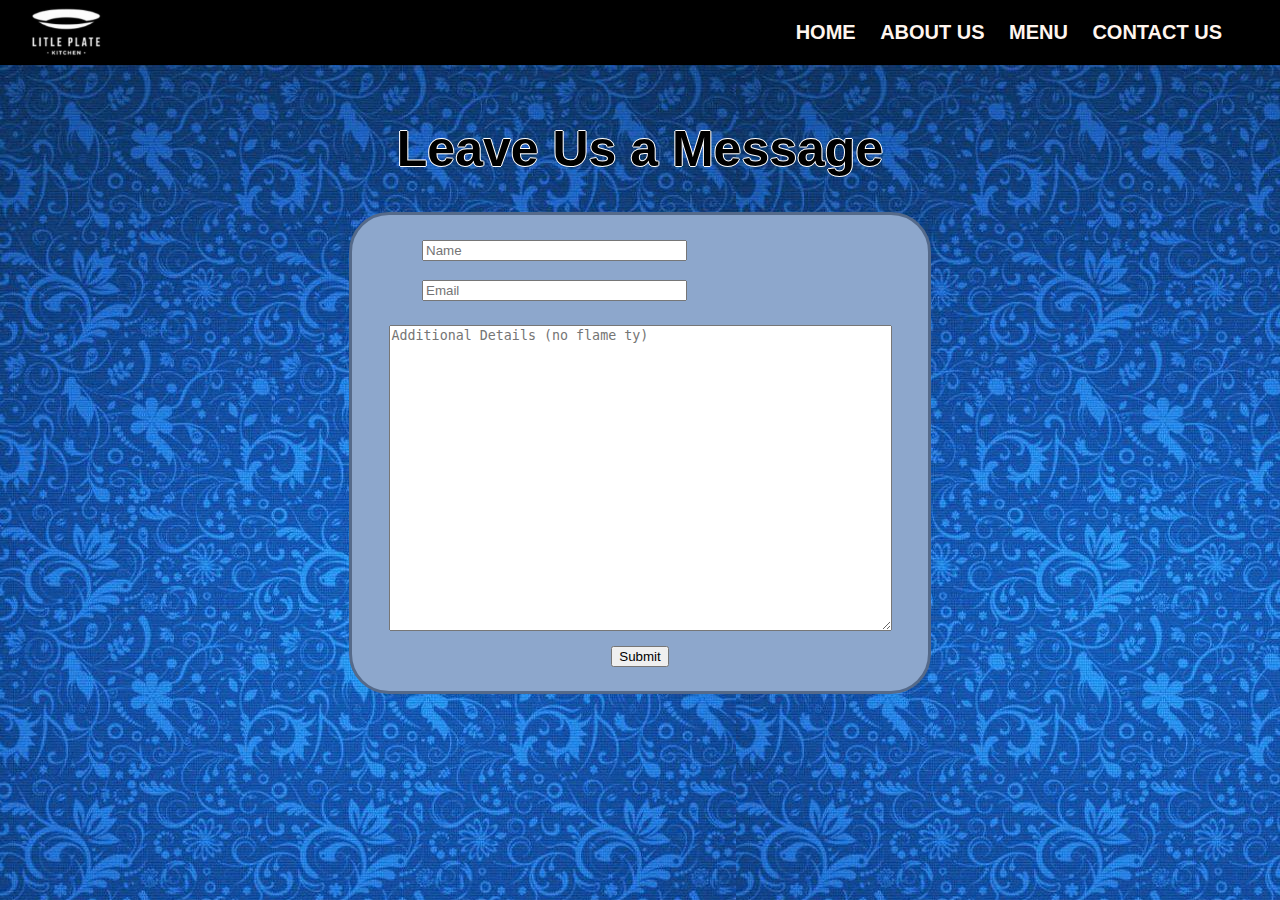
<file: contact.html>
<!DOCTYPE html>
<html lang="en">
<head>
    <meta charset="UTF-8">
    <meta http-equiv="X-UA-Compatible" content="IE=edge">
    <meta name="viewport" content="width=device-width, initial-scale=1.0">
    <title>Document</title>
    <link rel="stylesheet" href="contact_style.css">
</head>
<body>
    <header>
        <a href="./index.html"><img src="./img/logo.png" alt="Logo"></a>
        <ul class="navigation">
            <li><a class="active" href="./index.html">Home</a></li>
            <li><a href="./about.html">About Us</a></li>
            <li><a href="./menu.html">Menu</a></li>
            <li><a href="./contact.html">Contact Us</a></li>
        </ul>
    </header>
    <h1 id="space">Space</h1>
    <h1 id="leaveUs">Leave Us a Message</h1>
    <section id="overlay">
        <form action="submission.html" method="POST">
            <section class="name">
                <label for="name"></label>
                <input type="text" name="name" id="name" size="30" placeholder="Name" required>
            </section>
            <section class="email">
                <label for="email"></label>
                <input type="email" name="email" id="email" size="30" placeholder="Email" required>
            </section>
            <section class="textbox">
                <label for="answer"></label>
                <textarea name="answer" id="answer" rows="20" cols="60" placeholder="Additional Details (no flame ty)" required></textarea>
            </section>
            <section class="submission">
                <input type="submit" value="Submit">
            </section>
        </form>
    </section>
</body>
</html>
</file>
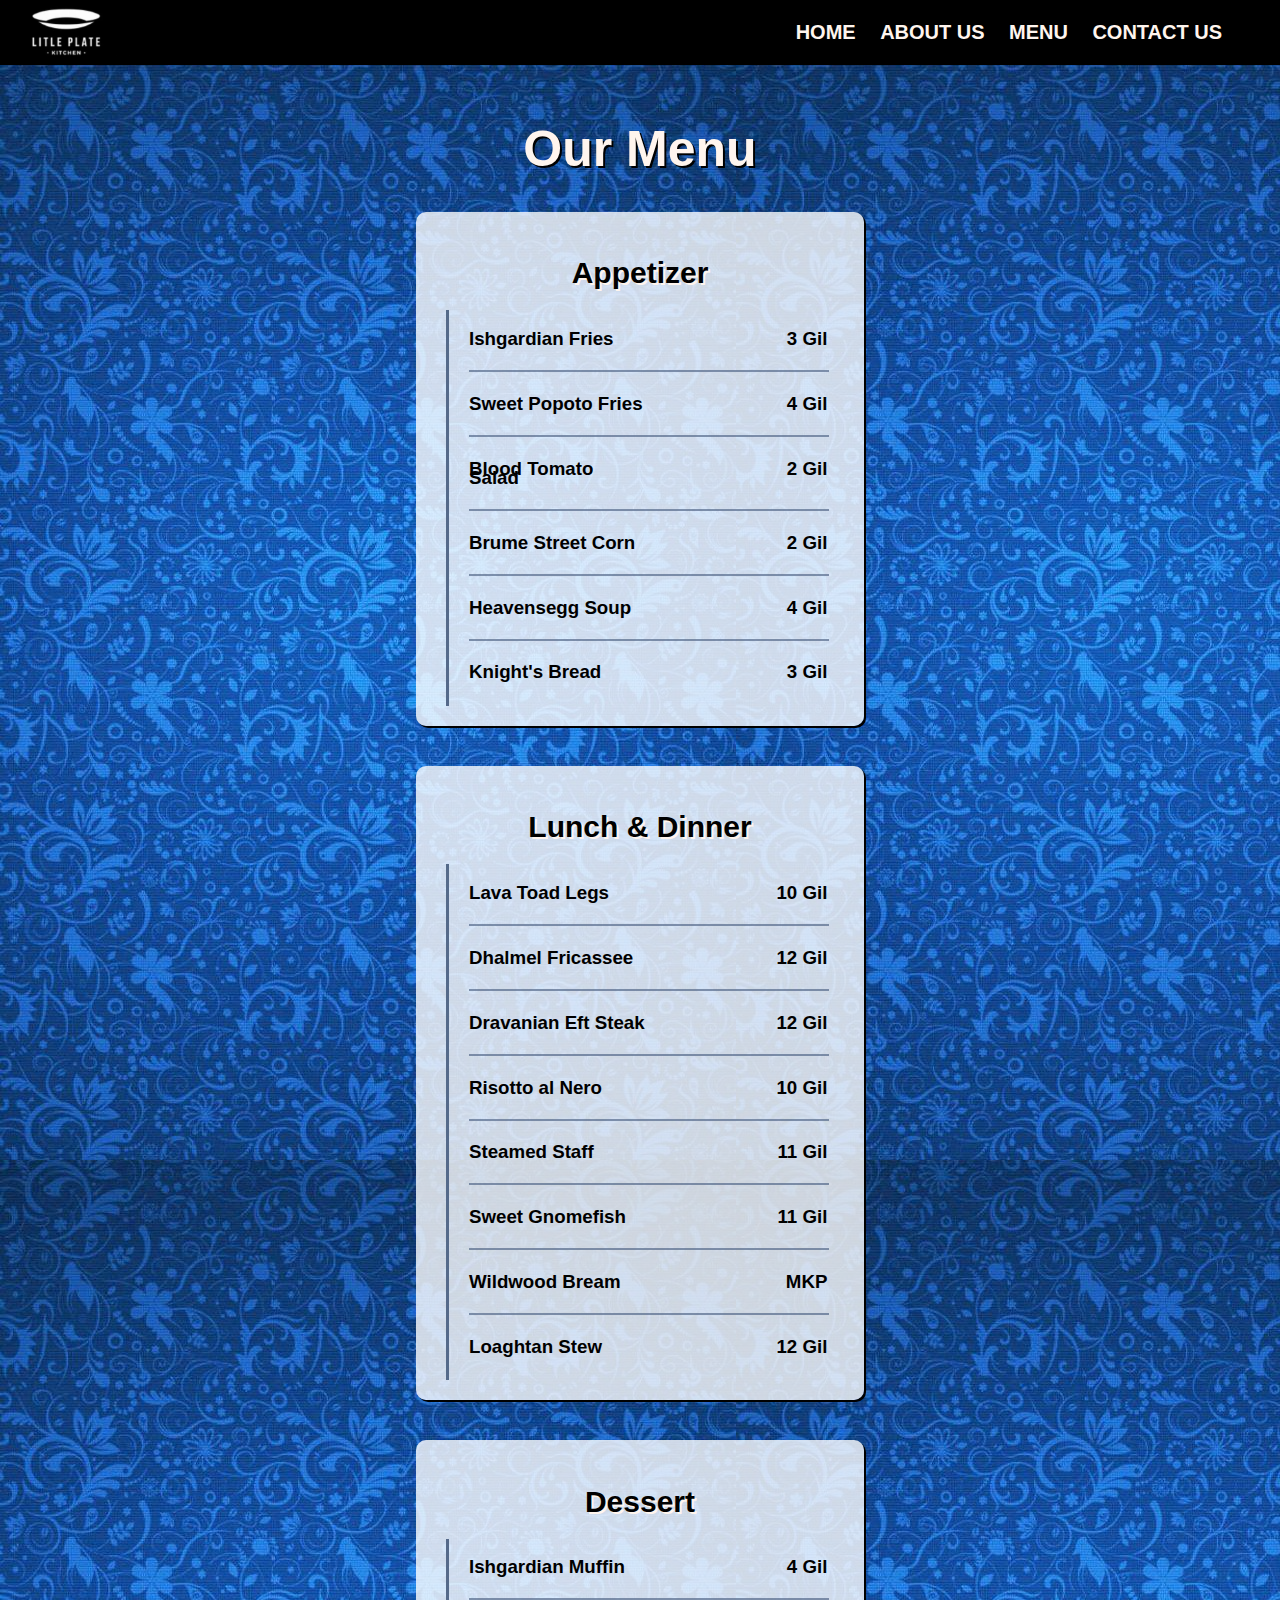
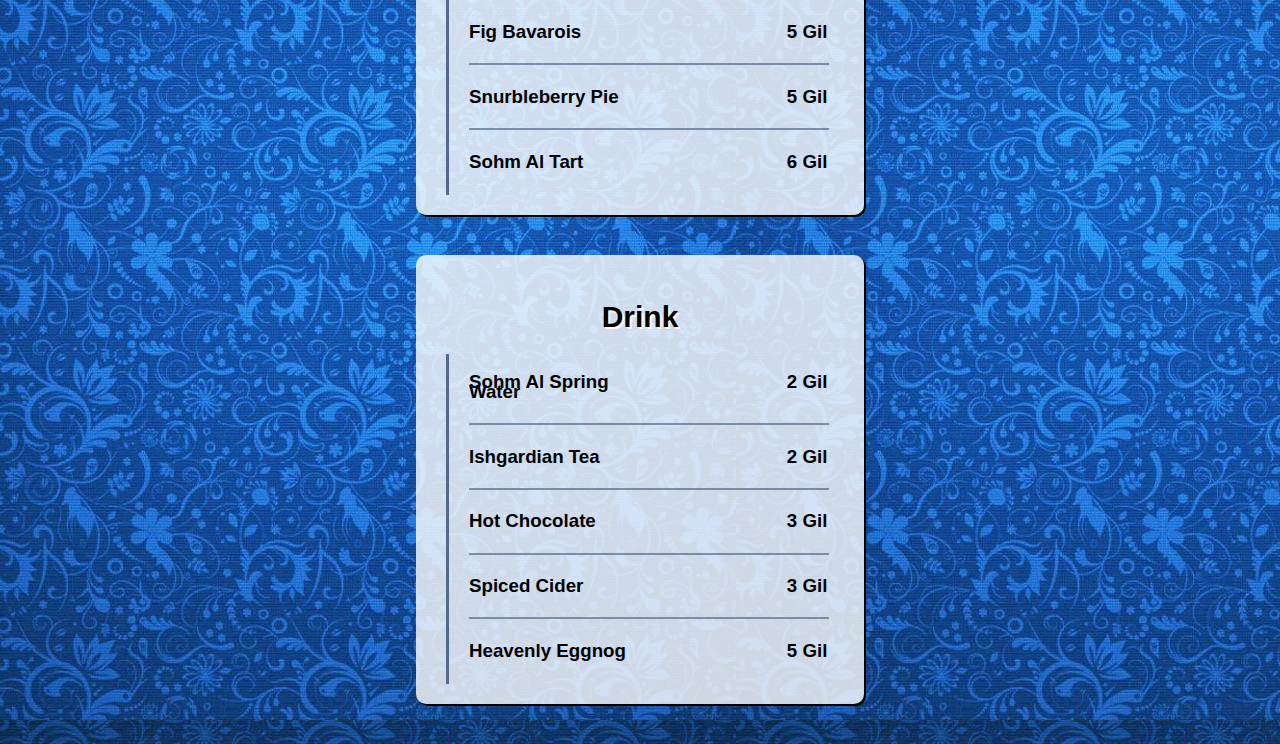
<file: menu.html>
<!DOCTYPE html>
<html lang="en">
<head>
    <meta charset="UTF-8">
    <meta http-equiv="X-UA-Compatible" content="IE=edge">
    <meta name="viewport" content="width=device-width, initial-scale=1.0">
    <link rel="stylesheet" href="menu.css">
    <title>Document</title>
</head>
<body>
    <header>
        <a href="./index.html"><img src="./img/logo.png" alt="Logo"></a>
        <ul class="navigation">
            <li><a class="active" href="./index.html">Home</a></li>
            <li><a href="./about.html">About Us</a></li>
            <li><a href="./menu.html">Menu</a></li>
            <li><a href="./contact.html">Contact Us</a></li>
        </ul>
    </header>
    <h1 id="space">Space</h1>
    <h1 id="ourMenu">Our Menu</h1>
    <section class="list appetizer">
        <h2>Appetizer</h2>
        <div class="items">
            <div class="textbox">
                <h3 class="alignleft">Ishgardian Fries</h3>
                <h3 class="alignright">3 Gil</h3>
            </div>
            <hr>
            <div class="textbox">
                <h3 class="alignleft">Sweet Popoto Fries</h3>
                <h3 class="alignright">4 Gil</h3>
            </div>
            <hr>
            <div class="textbox">
                <h3 class="alignleft">Blood Tomato Salad</h3>
                <h3 class="alignright">2 Gil</h3>
            </div>
            <hr>
            <div class="textbox">
                <h3 class="alignleft">Brume Street Corn</h3>
                <h3 class="alignright">2 Gil</h3>
            </div>
            <hr>
            <div class="textbox">
                <h3 class="alignleft">Heavensegg Soup</h3>
                <h3 class="alignright">4 Gil</h3>
            </div>
            <hr>
            <div class="textbox">
                <h3 class="alignleft">Knight's Bread</h3>
                <h3 class="alignright">3 Gil</h3>
            </div>
        </div>
    </section>
    <section class="list dinner">
        <h2>Lunch & Dinner</h2>
        <div class="items">
            <div class="textbox">
                <h3 class="alignleft">Lava Toad Legs</h3>
                <h3 class="alignright">10 Gil</h3>
            </div>
            <hr>
            <div class="textbox">
                <h3 class="alignleft">Dhalmel Fricassee</h3>
                <h3 class="alignright">12 Gil</h3>
            </div>
            <hr>
            <div class="textbox">
                <h3 class="alignleft">Dravanian Eft Steak</h3>
                <h3 class="alignright">12 Gil</h3>
            </div>
            <hr>
            <div class="textbox">
                <h3 class="alignleft">Risotto al Nero</h3>
                <h3 class="alignright">10 Gil</h3>
            </div>
            <hr>
            <div class="textbox">
                <h3 class="alignleft">Steamed Staff</h3>
                <h3 class="alignright">11 Gil</h3>
            </div>
            <hr>
            <div class="textbox">
                <h3 class="alignleft">Sweet Gnomefish</h3>
                <h3 class="alignright">11 Gil</h3>
            </div>
            <hr>
            <div class="textbox">
                <h3 class="alignleft">Wildwood Bream</h3>
                <h3 class="alignright">MKP</h3>
            </div>
            <hr>
            <div class="textbox">
                <h3 class="alignleft">Loaghtan Stew</h3>
                <h3 class="alignright">12 Gil</h3>
            </div>
        </div>
    </section>
    <section class="list dessert">
        <h2>Dessert</h2>
        <div class="items">
            <div class="textbox">
                <h3 class="alignleft">Ishgardian Muffin</h3>
                <h3 class="alignright">4 Gil</h3>
            </div>
            <hr>
            <div class="textbox">
                <h3 class="alignleft">Fig Bavarois</h3>
                <h3 class="alignright">5 Gil</h3>
            </div>
            <hr>
            <div class="textbox">
                <h3 class="alignleft">Snurbleberry Pie</h3>
                <h3 class="alignright">5 Gil</h3>
            </div>
            <hr>
            <div class="textbox">
                <h3 class="alignleft">Sohm Al Tart</h3>
                <h3 class="alignright">6 Gil</h3>
            </div>
        </div>
    </section>
    <section class="list drink">
        <h2>Drink</h2>
        <div class="items">
            <div class="textbox">
                <h3 class="alignleft">Sohm Al Spring Water</h3>
                <h3 class="alignright">2 Gil</h3>
            </div>
            <hr>
            <div class="textbox">
                <h3 class="alignleft">Ishgardian Tea</h3>
                <h3 class="alignright">2 Gil</h3>
            </div>
            <hr>
            <div class="textbox">
                <h3 class="alignleft">Hot Chocolate</h3>
                <h3 class="alignright">3 Gil</h3>
            </div>
            <hr>
            <div class="textbox">
                <h3 class="alignleft">Spiced Cider</h3>
                <h3 class="alignright">3 Gil</h3>
            </div>
            <hr>
            <div class="textbox">
                <h3 class="alignleft">Heavenly Eggnog</h3>
                <h3 class="alignright">5 Gil</h3>
            </div>
        </div>
    </section>

</body>
</html>
</file>
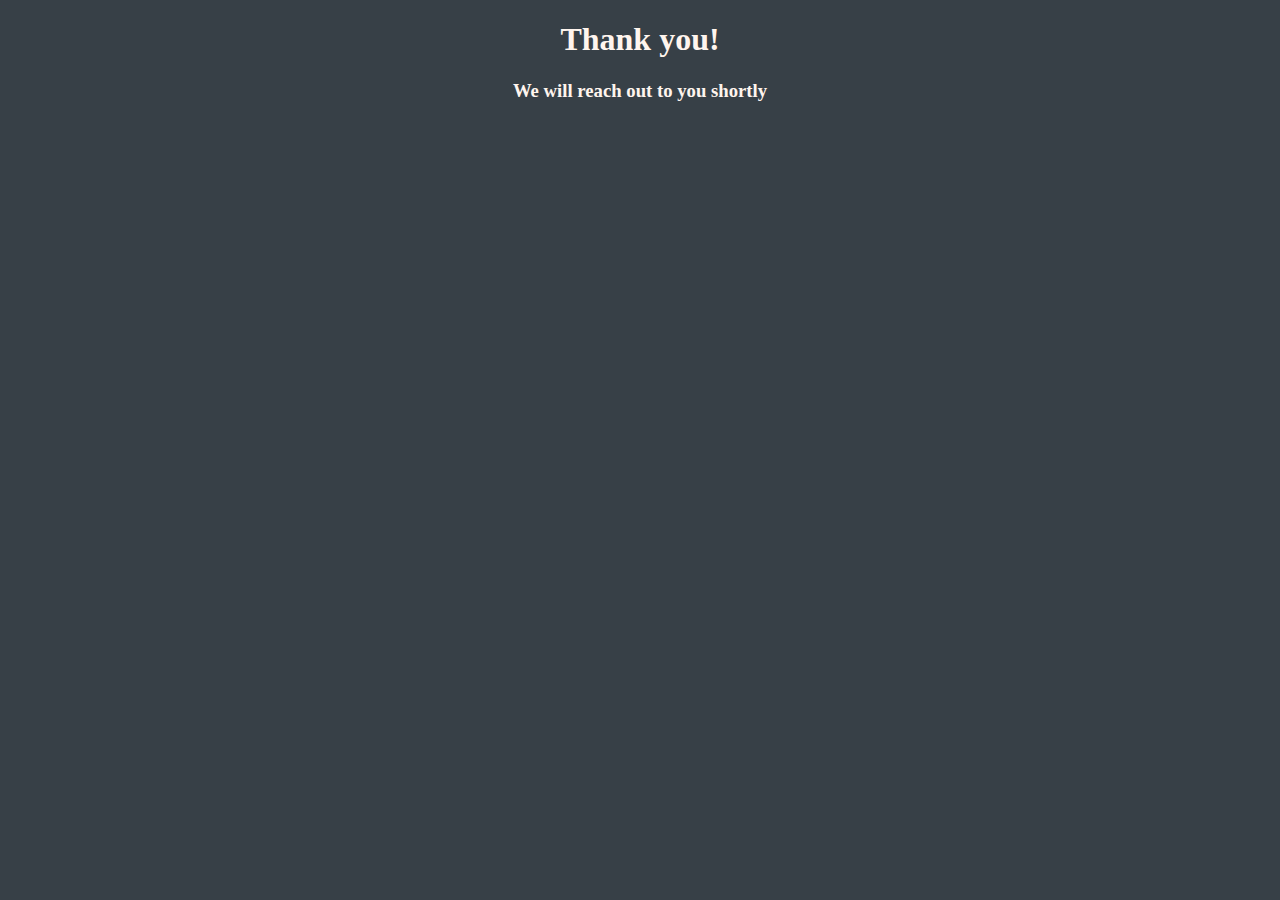
<file: submission.html>
<!DOCTYPE html>
<html lang="en">
<head>
    <meta charset="UTF-8">
    <meta http-equiv="X-UA-Compatible" content="IE=edge">
    <meta name="viewport" content="width=device-width, initial-scale=1.0">
    <link rel="stylesheet" href="submission.css">
    <title>Submission</title>
</head>
<body>
    <h1>Thank you!</h1>
    <h3>We will reach out to you shortly</h3>
</body>
</html>
</file>
<file: contact_style.css>
body {
    font-family: 'helvetica';
    font-size: 16px;
    color: black;
    background-image: url(./img/wp4738777-roylt-wallpapers.jpg);
    text-align: center;
    padding: 0;
    margin: 0;
    box-sizing: border-box;
    text-decoration: none;
}

header {
    display: flex;
    align-items: center;
    justify-content: space-between;
    width: 100%;
    height: 65px;
    position:fixed;
    color: seashell;
    background-color: black;
}

header img {
    height: 50px;
    width: auto;
}

header ul {
    border-right: 3em solid black;
}

header li {
    display: inline-flex;
    padding: 10px;
    font-weight: bold;
    font-size: 20px;
}

.navigation a {
    color: seashell;
    font-weight:700;
    text-decoration: none;
    text-transform: uppercase;
}

.navigation a:hover, a:active {
    background: #506e9b;
    padding: 5px;
    border-radius: 5px;
    transition: 0.5s;
    text-shadow: 2px 2px black;
}

.navigation a:visited {
    color: seashell;
    font-weight:700;
    text-decoration: none;
    text-transform: uppercase;
}

#space {
    font-size: 0px;
    margin-bottom: 120px;
}

form {
    display: flex;
    flex-direction: column;
    line-height: 30px;
    height: 80%;
    overflow:auto;
}

.name {
    align-self: flex-start;
    margin: 20px 0px 10px 70px;
}

.email {
    align-self: flex-start;
    margin-left: 70px;
}

.submission {
    margin-bottom: 20px;
}

.textbox {
    margin-top: 20px;
}

#overlay {
    text-align: center;
    margin: auto;
    width: 45%;
    background-color: #8da7cc;
    border: 3px solid #556a8a;
    border-radius: 40px;
}

#leaveUs {
    font-size: 50px;
    color: black;
    text-shadow: -1px 0 white, 0 1px white, 1px 0 white, 0 -1px white;
}
</file>
<file: menu.css>
body {
    font-family: 'helvetica';
    font-size: 16px;
    color: black;
    background-image: url(./img/wp4738777-roylt-wallpapers.jpg);
    text-align: center;
    padding: 0;
    margin: 0;
    box-sizing: border-box;
    text-decoration: none;
}

header {
    display: flex;
    align-items: center;
    justify-content: space-between;
    width: 100%;
    height: 65px;
    position:fixed;
    color: seashell;
    background-color: black;
}

header img {
    height: 50px;
    width: auto;
}

header ul {
    border-right: 3em solid black;
}

header li {
    display: inline-flex;
    padding: 10px;
    font-weight: bold;
    font-size: 20px;
}

.navigation a {
    color: seashell;
    font-weight:700;
    text-decoration: none;
    text-transform: uppercase;
}

.navigation a:hover, a:active {
    background: #506e9b;
    padding: 5px;
    border-radius: 5px;
    transition: 0.5s;
    text-shadow: 2px 2px black;
}

.navigation a:visited {
    color: seashell;
    font-weight:700;
    text-decoration: none;
    text-transform: uppercase;
}

#space {
    font-size: 0px;
    margin-bottom: 120px;
}

#ourMenu {
    font-size: 50px;
    color: seashell;
    text-shadow: 2px 2px black;
}

hr {
    width: 100%;
    border: 1px solid #556a8a; 
    opacity: 0.7;
}

.list {
    margin-left: auto;
    margin-right: auto;
    padding: 20px 0px;
    width: 35%;
    margin-bottom: 40px;
    background: rgba(255, 255, 255, 0.8);
    color: black;
    box-shadow: 2px 2px black;
    border-radius: 10px;
}

.list h2 {
    margin-bottom: 20px;
    font-size: 30px;
    text-shadow: 2px 2px seashell;
}

.items {
    text-align: left;
    width: 80%;
    border-left: 3px solid #556a8a;
    padding: 5px 0px 10px 20px;
    margin-left: 30px;
}

.textbox {
    display: flex;
    flex-flow: wrap;
    line-height: 0.5;
}

.alignleft {
    width: 50%;
    text-align:left;
}

.alignright {
    width: 50%;
    text-align: right;
}
</file>
<file: submission.css>
body {
    background-color: #374047;
    color: seashell;
    text-align: center;
}
</file>
